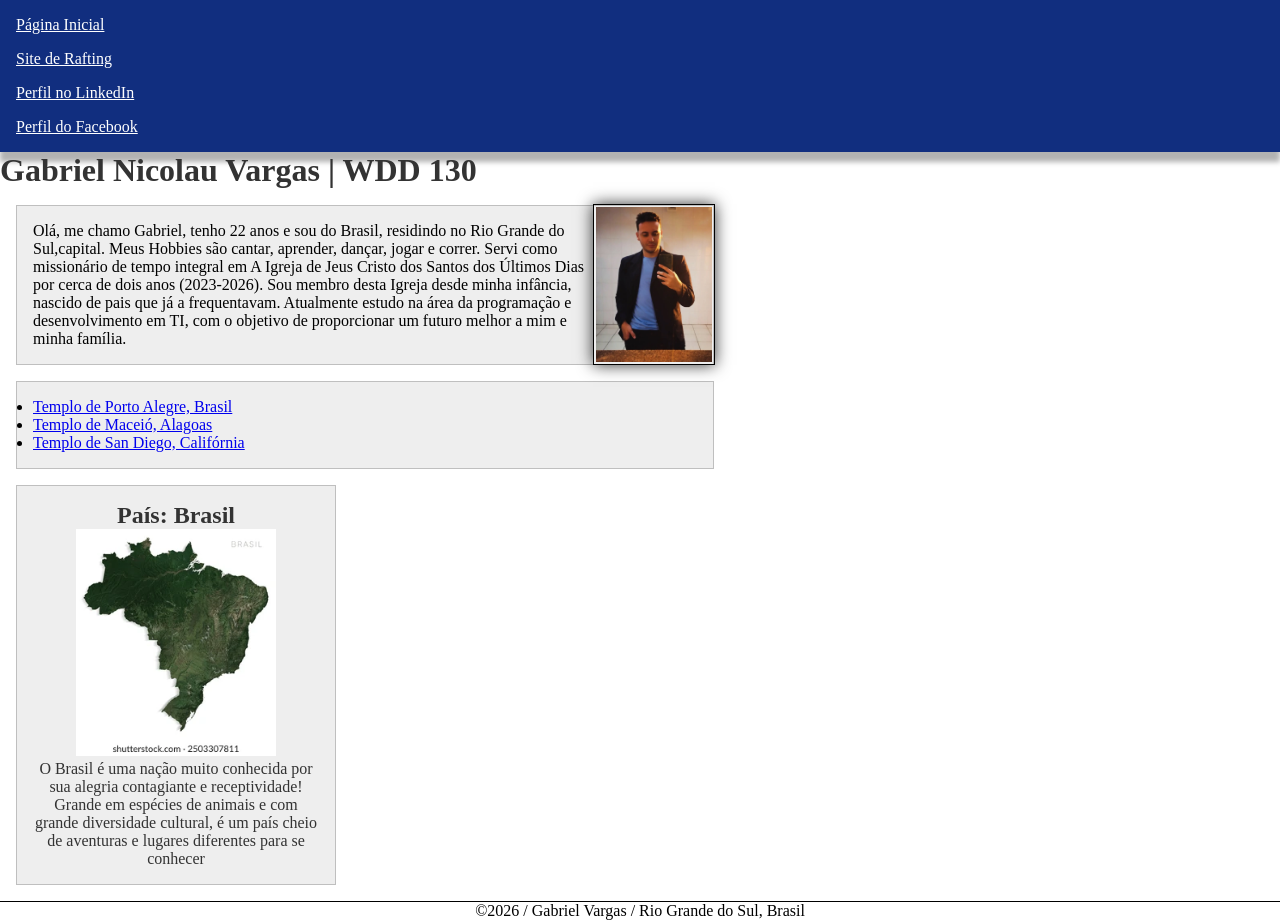
<file: index.html>
<!DOCTYPE html>
<html lang="pt-br">

<head>
    <meta charset="UTF-8">
    <meta name="viewport" content="width=device-width, initial-scale=1.0">
    <title>Gabriel Nicolau Vargas | WDD 130</title>
    <meta name="description"
      content="Gabriel Vargas, Desenvolvimento de Software, página destinada a testes de aprendizagem.">
    <meta name="author" content="Gabriel Vargas">
    <link rel="stylesheet" href="estilos/estilos.css">
</head>

<body>
    <header>
        <nav>
            <a href="#">Página Inicial</a>
            <a href="wwr/">Site de Rafting</a>
            <a href="https://www.linkedin.com/in/gabriel-nicolau-vargas-6216753b6">Perfil no
                LinkedIn</a>
            <a href="https://facebook.com">Perfil do Facebook</a>
        </nav>
    </header>
    <main>
        <h1>Gabriel Nicolau Vargas | WDD 130</h1>
        <img src="imagens/perfil.jpg" alt="Foto de Perfil de Gabriel Vargas" width="200">
        <p class="caixa">Olá, me chamo Gabriel, tenho 22 anos e sou do Brasil, residindo no Rio
            Grande do Sul,capital.
            Meus Hobbies são cantar, aprender, dançar, jogar e correr.
            Servi como missionário de tempo integral em A Igreja de Jeus Cristo dos
            Santos
            dos Últimos Dias por cerca de dois anos (2023-2026). Sou membro desta Igreja
            desde minha infância, nascido de pais que já a frequentavam.
            Atualmente estudo na área da programação e desenvolvimento em TI,
            com o objetivo de proporcionar um futuro melhor a mim e minha família.</p>

        <ul class="caixa">
            <li><a href="https://churchofjesuschristtemples.org/porto-alegre-brazil-temple/"
                  target="_blank">Templo
                    de Porto
                    Alegre, Brasil</a>
            </li>
            <li><a href="https://churchofjesuschristtemples.org/maceio-brazil-temple/"
                  target="_blank">Templo de
                    Maceió, Alagoas</a>
            </li>
            <li><a href="https://churchofjesuschristtemples.org/san-diego-california-temple/"
                  target="_blank">Templo
                    de San Diego, Califórnia</a>
            </li>
        </ul>

    </main>

    <aside class="caixa">
        <h2>País: Brasil</h2>
        <img src="imagens/brasil.jpg" alt="Brasil no Satélite">
        <p>O Brasil é uma nação muito conhecida por sua alegria contagiante e receptividade! Grande
            em espécies de animais e com grande diversidade cultural, é um país cheio de aventuras e
            lugares diferentes para se conhecer</p>
    </aside>

    <footer>
        <p>©2026 / Gabriel Vargas / Rio Grande do Sul, Brasil</p>

    </footer>
</body>

</html>
</file>
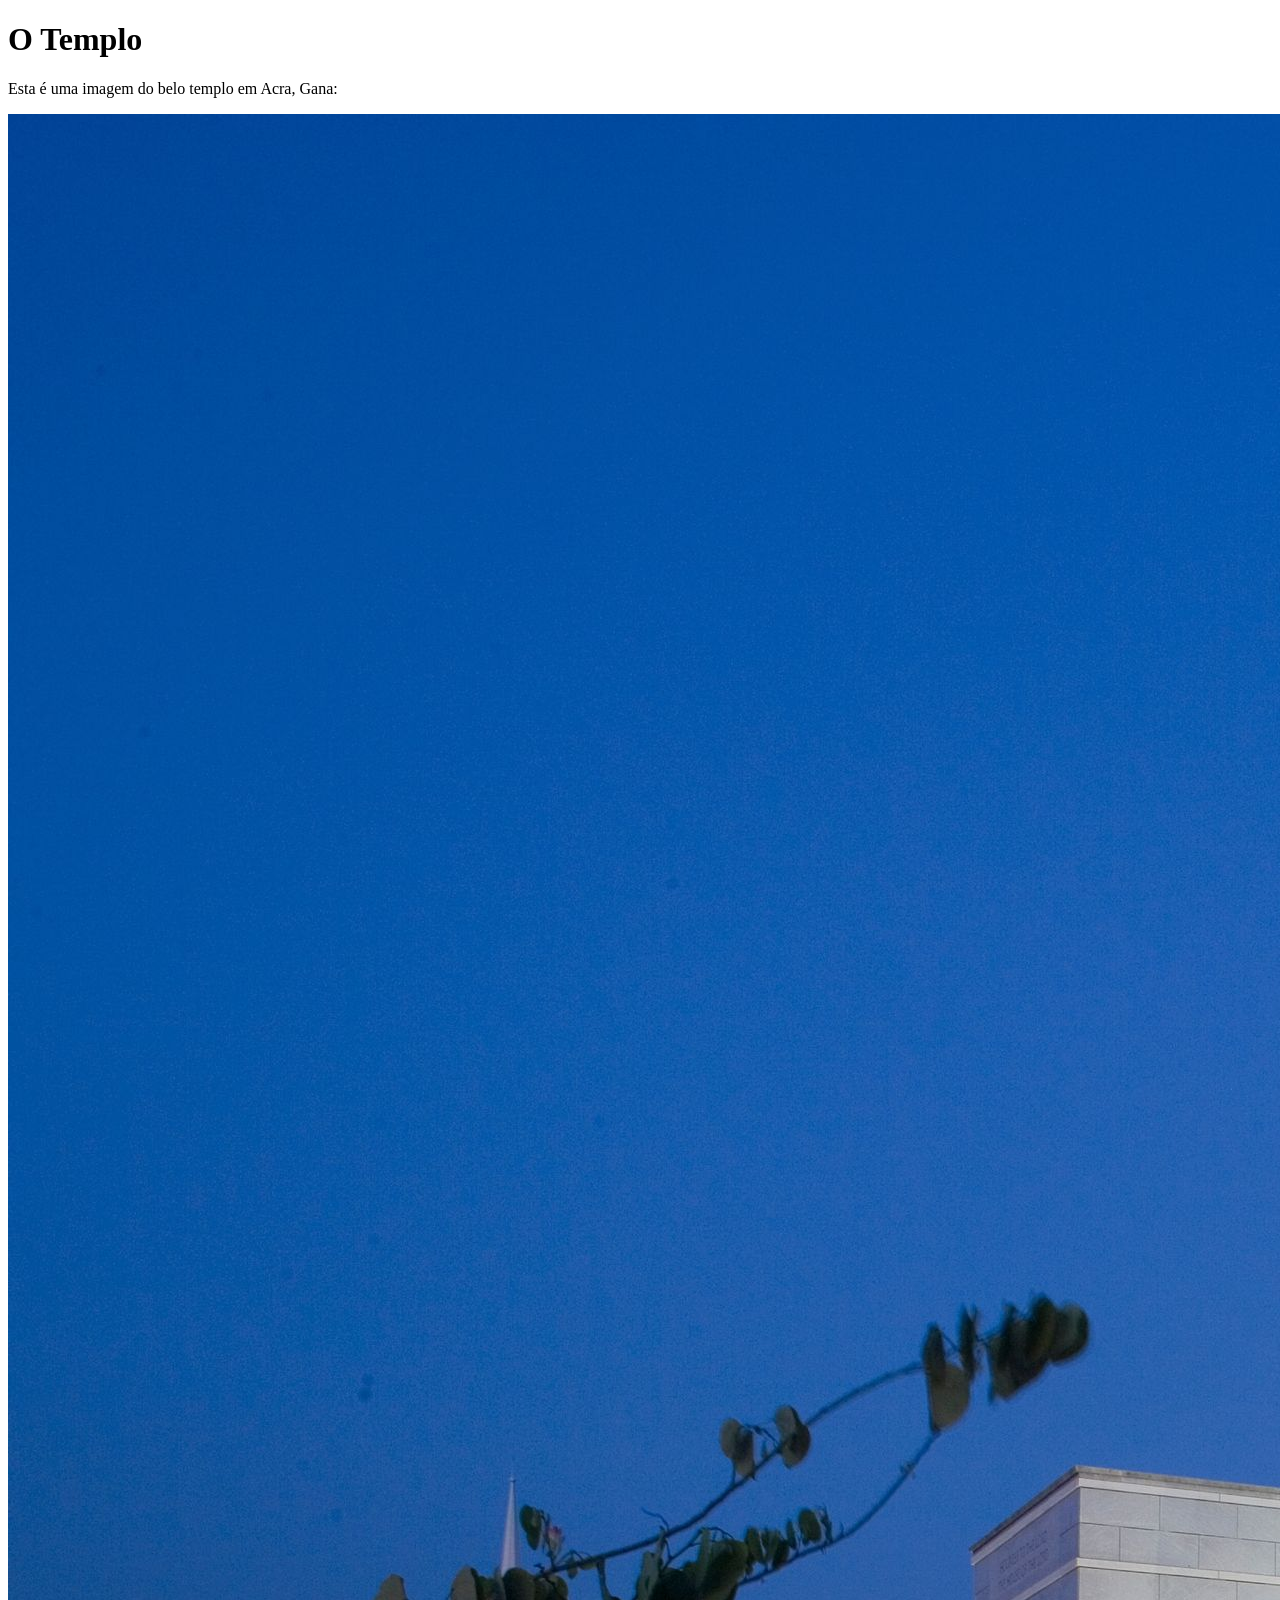
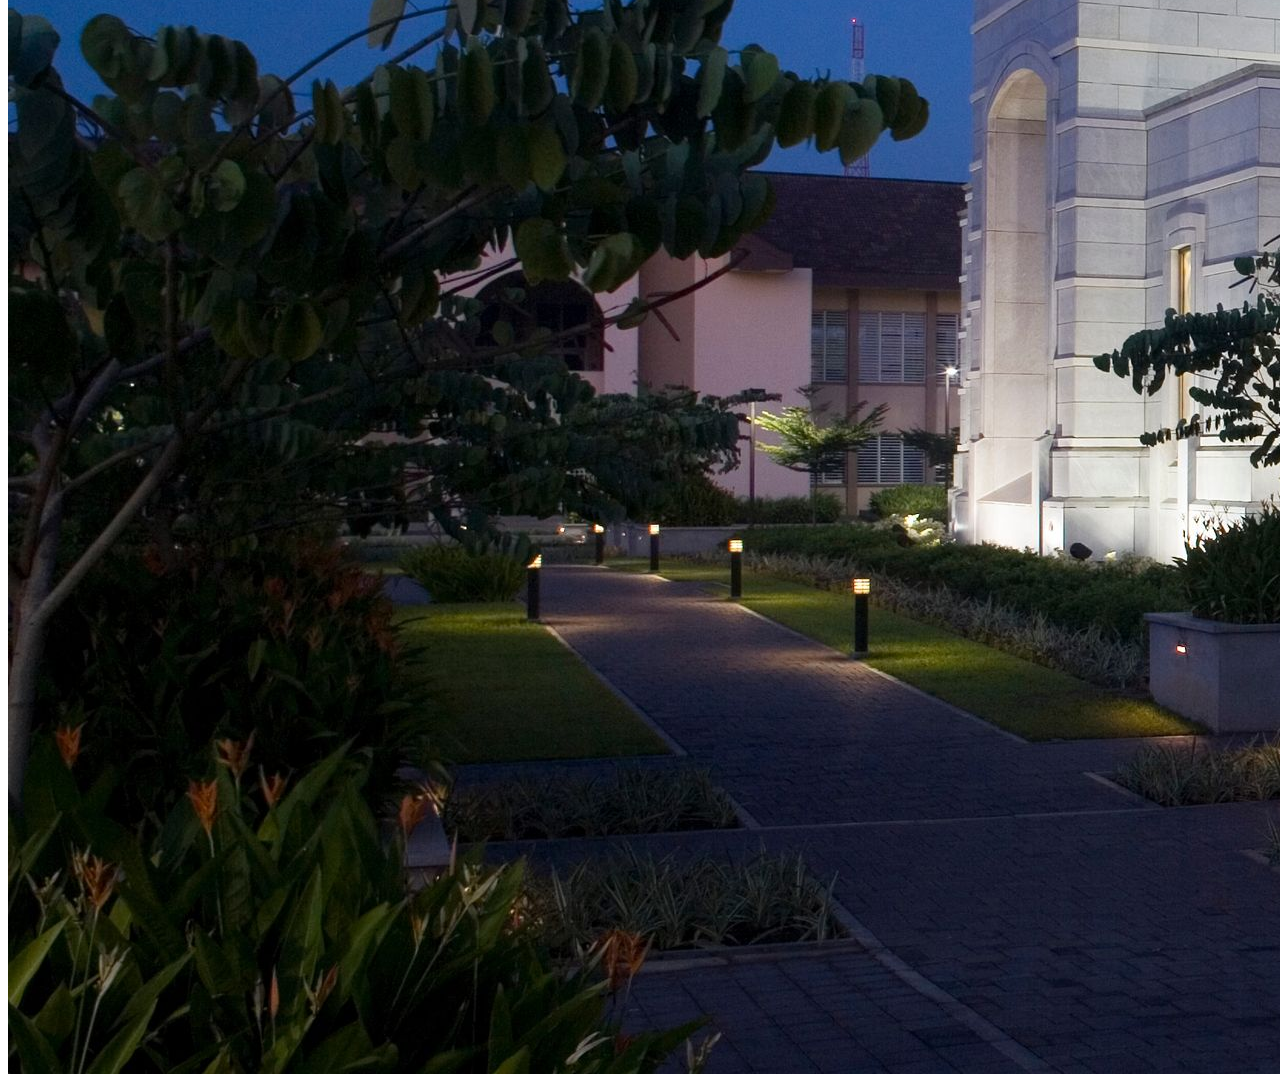
<file: semana01/imagens.html>
<!DOCTYPE html>
<html lang="pt-br">
<head>
    <meta charset="UTF-8">
    <meta name="viewport" content="width=device-width, initial-scale=1.0">
    <title>Imagem do Templo</title>
</head>
<body>
    <h1>O Templo</h1>
    <p>Esta é uma imagem do belo templo em Acra, Gana:</p>
    <img src="imagens/templo-largo.jpeg" alt="O Templo de Acra, Gana">
    
</body>
</html>
</file>
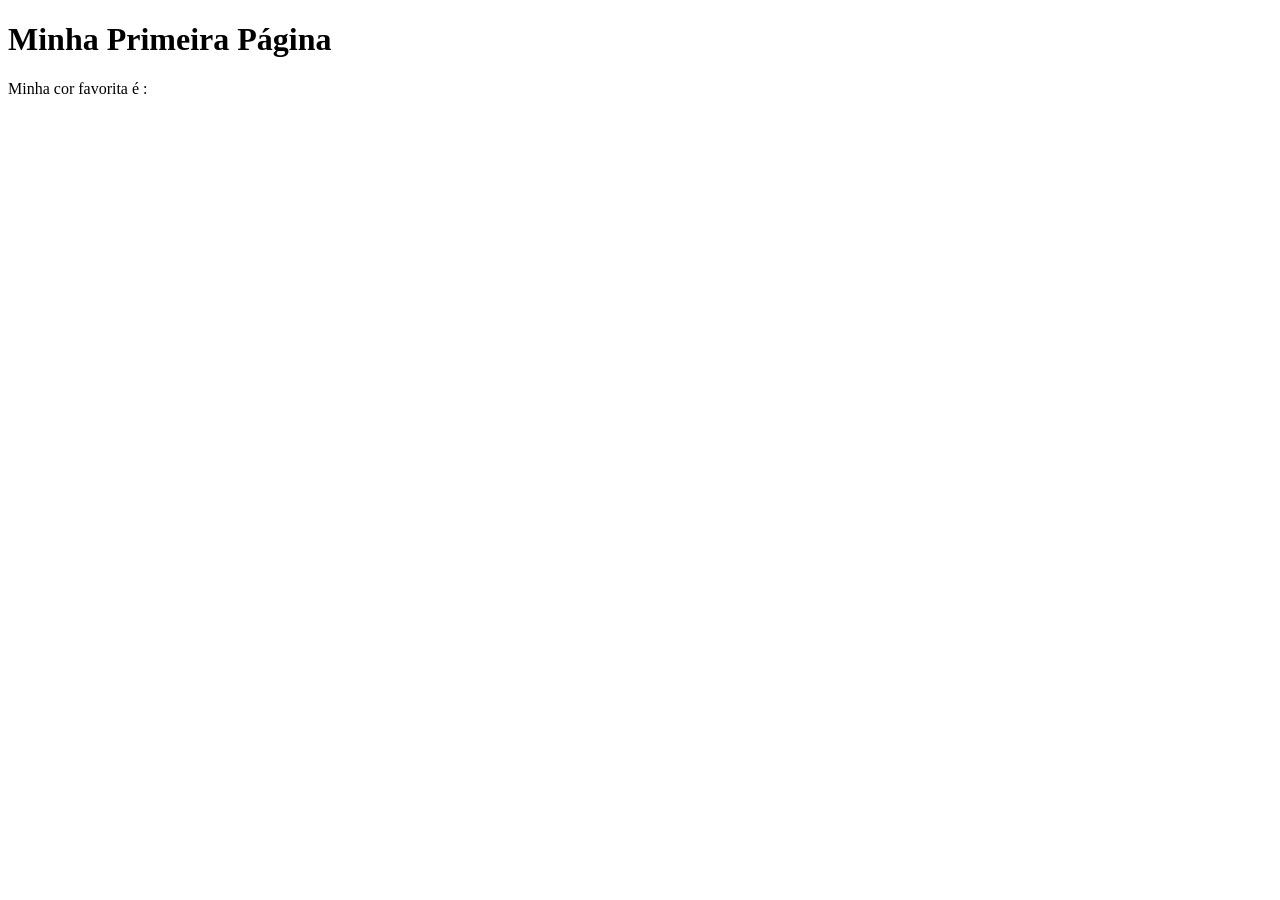
<file: semana01/primeira-pagina.html>
<!DOCTYPE html>
<html lang="pt-br">
<head>
    <meta charset="UTF-8">
    <meta name="viewport" content="width=device-width, initial-scale=1.0">
    <title>Minha Primeira Página</title>
</head>
<body>
    <h1>Minha Primeira Página</h1>
    <p>Minha cor favorita é : </p>
</body>
</html>
</file>
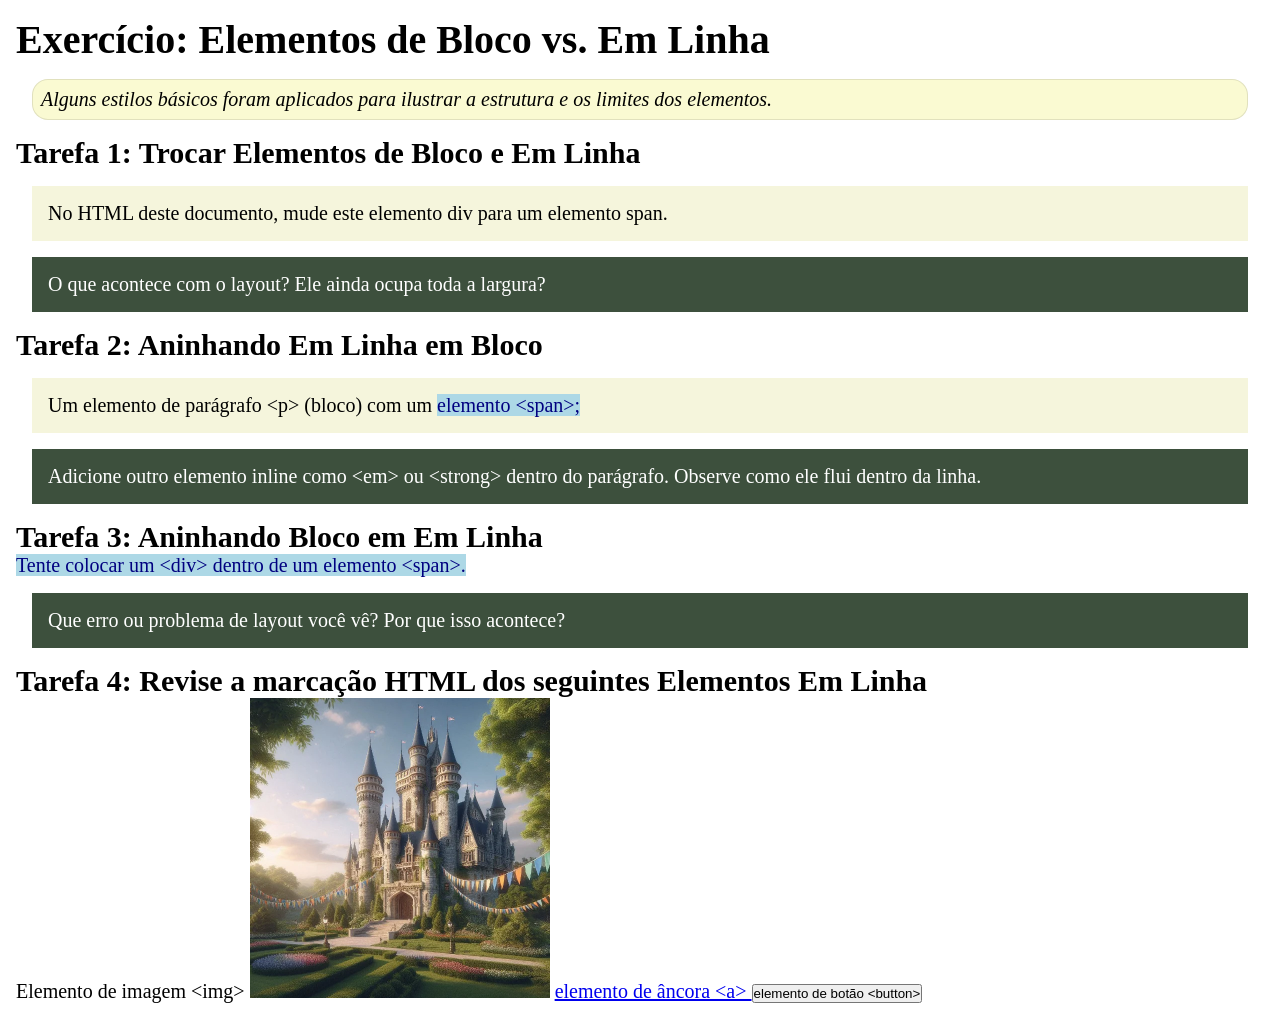
<file: semana02/bloco-vs-inline.html>
<!DOCTYPE html>
<html lang="pt-br">

<head>
    <meta charset="UTF-8">
    <meta name="viewport" content="width=device-width, initial-scale=1.0">
    <title>Exercício: Elementos de Bloco vs. Inline</title>
    <link rel="stylesheet" href="estilos/bloco-vs-inline.css">
</head>

<body>
    <main>
        <h1>Exercício: Elementos de Bloco vs. Em Linha</h1>
        <p class="note">Alguns estilos básicos foram aplicados para ilustrar a estrutura e os limites dos elementos.</p>

        <h2>Tarefa 1: Trocar Elementos de Bloco e Em Linha</h2>
        <div>No HTML deste documento, mude este elemento div para um elemento span.</div>

        <p class="question">O que acontece com o layout? Ele ainda ocupa toda a largura?</p>

        <h2>Tarefa 2: Aninhando Em Linha em Bloco</h2>
        <p>Um elemento de parágrafo &lt;p&gt; (bloco) com um <span>elemento &lt;span&gt;;</span></p>
        <p class="question">Adicione outro elemento inline como &lt;em&gt; ou &lt;strong&gt; dentro do parágrafo.
            Observe como ele flui dentro da linha.</p>

        <h2>Tarefa 3: Aninhando Bloco em Em Linha</h2>
        <span>Tente colocar um &lt;div&gt; dentro de um elemento &lt;span&gt;.</span>
        <p class="question">Que erro ou problema de layout você vê? Por que isso acontece?</p>


        <h2>Tarefa 4: Revise a marcação HTML dos seguintes Elementos Em Linha</h2>
        Elemento de imagem &lt;img&gt;
        <img src="imagens/castelo.webp" alt="imagem (imagens estão em linha)" width="300" height="300">
        <a href="https://churchofjesuschrist.org">elemento de âncora &lt;a&gt; </a>
        <button type="button">elemento de botão &lt;button&gt;</button>
    </main>
</body>

</html>
</file>
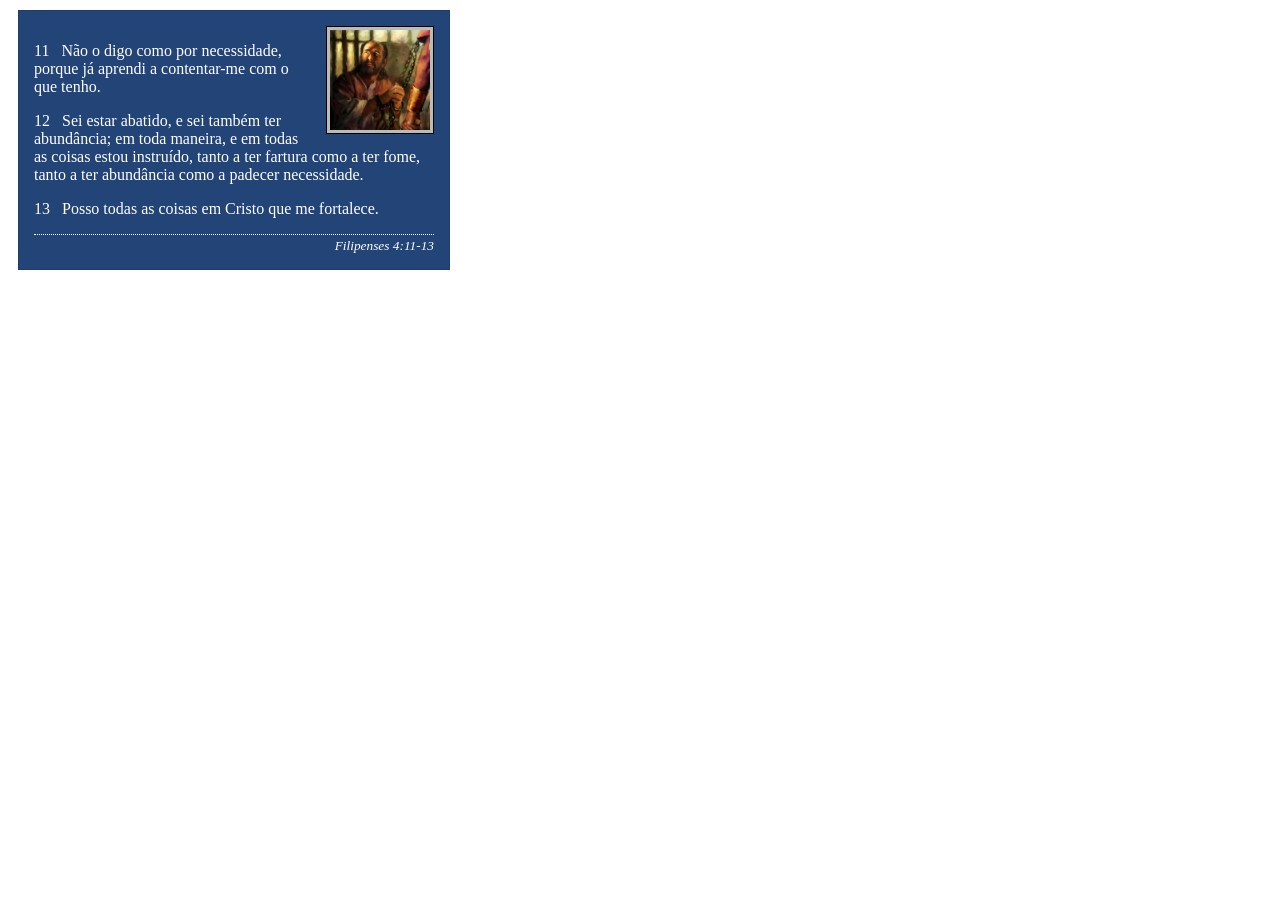
<file: semana02/box-model-solucao.html>
<!DOCTYPE html>
<html lang="pt-br">

<head>
    <meta charset="UTF-8">
    <meta name="viewport" content="width=device-width, initial-scale=1.0">
    <title>Atividade de Box Model</title>
    <link rel="stylesheet" href="estilos/box-model-solucao.css">
</head>

<body>
    <main>
        <div class="callout">
            <img src="imagens/apostolo-paulo-preso.webp" alt="Apóstolo Paulo - Preso em Roma" width="200" height="200">
            <blockquote>
                <p>11 &nbsp; Não o digo como por necessidade, porque já aprendi a contentar-me com o que tenho.</p>
                <p>12 &nbsp; Sei estar abatido, e sei também ter abundância; em toda maneira, e em todas as coisas estou
                    instruído, tanto a ter fartura como a ter fome, tanto a ter abundância como a padecer necessidade.
                </p>
                <p>13 &nbsp; Posso todas as coisas em Cristo que me fortalece.</p>
            </blockquote>
            <cite>Filipenses 4:11-13</cite>
        </div>
    </main>
</body>

</html>
</file>
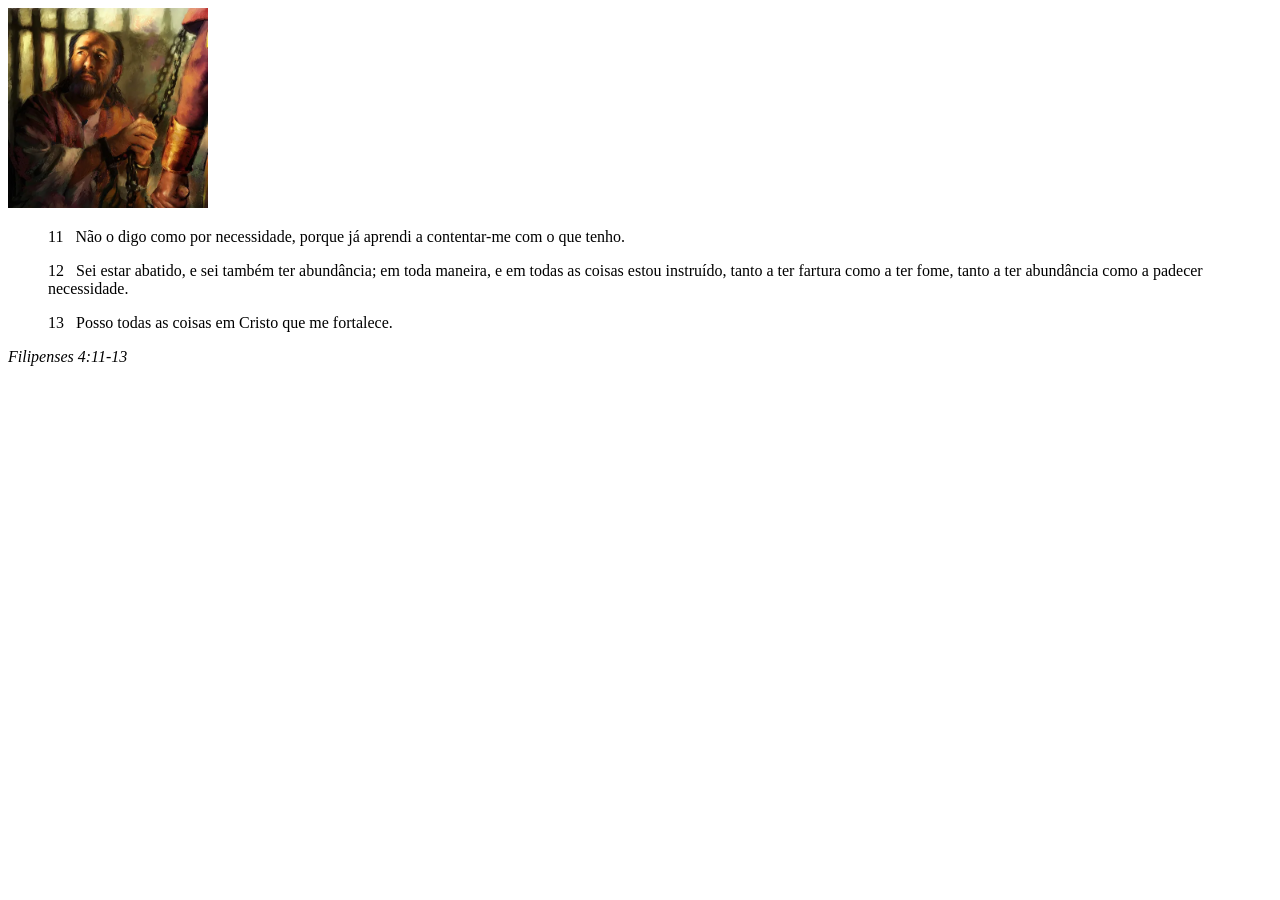
<file: semana02/box-model.html>
<!DOCTYPE html>
<html lang="pt-br">
<head>
    <meta charset="UTF-8">
    <meta name="viewport" content="width=device-width, initial-scale=1.0">
    <title>Atividade de Box Model</title>
</head>
<body>
    <main>
        <div class="callout">
            <img src="imagens/apostolo-paulo-preso.webp" alt="Apóstolo Paulo - Preso em Roma" width="200" height="200">
            <blockquote>
                <p>11 &nbsp; Não o digo como por necessidade, porque já aprendi a contentar-me com o que tenho.</p>
                <p>12 &nbsp; Sei estar abatido, e sei também ter abundância; em toda maneira, e em todas as coisas estou instruído, tanto a ter fartura como a ter fome, tanto a ter abundância como a padecer necessidade.</p>
                <p>13 &nbsp; Posso todas as coisas em Cristo que me fortalece.</p>
            </blockquote>
            <cite>Filipenses 4:11-13</cite>
        </div>
    </main>
</body>
</html>
</file>
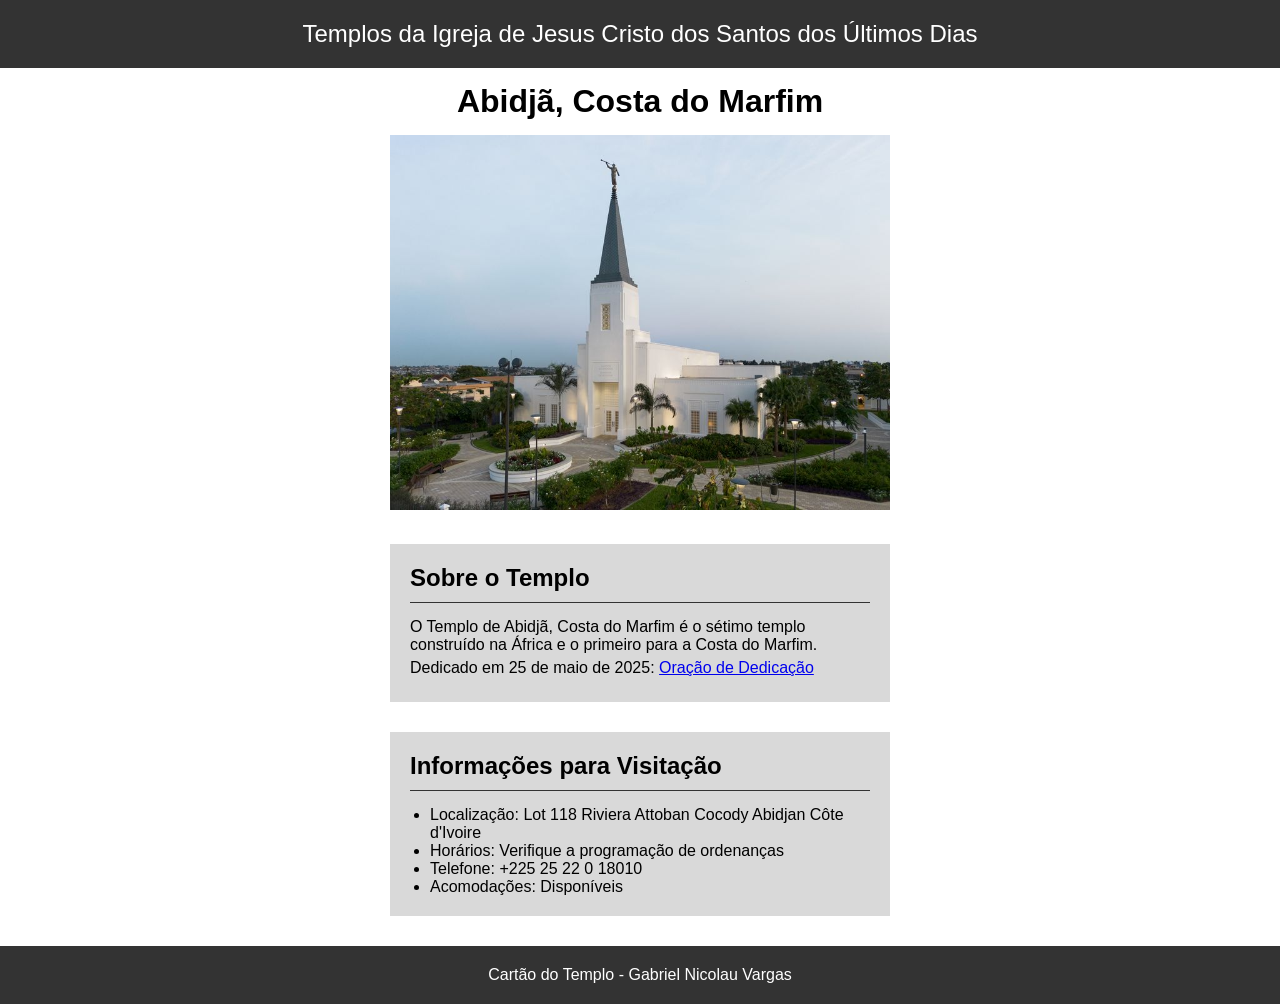
<file: semana02/templo.html>
<!DOCTYPE html>
<html lang="pt-br">

<head>
    <meta charset="UTF-8">
    <meta name="viewport" content="width=device-width, initial-scale=1.0">
    <title>Cartão do Templo - Abidjã, Costa do Marfim</title>
    <link rel="stylesheet" href="estilos/templo.css">
</head>

<body>
    <header>
        <p>Templos da Igreja de Jesus Cristo dos Santos dos Últimos Dias</p>
    </header>
    <main>
        <h1>Abidjã, Costa do Marfim</h1>
        <picture>
            <img src="imagens/abidja-costa-do-marfim.jpeg" alt="Templo de Abidjã, Costa do Marfim">
        </picture>
        <section>
            <h2>Sobre o Templo</h2>
            <p>O Templo de Abidjã, Costa do Marfim é o sétimo templo construído na África e o
                primeiro para a Costa do Marfim.</p>
            <p>Dedicado em 25 de maio de 2025: <a
                  href="https://www.churchofjesuschrist.org/temples/dedicatory-prayer/abidjan-ivory-coast-temple/2025-05-25?lang=eng"
                  target="_blank" rel="noopener noreferrer">Oração de Dedicação</a></p>
        </section>
        <section>
            <h2>Informações para Visitação</h2>
            <ul>
                <li>Localização: Lot 118 Riviera Attoban Cocody Abidjan Côte d'Ivoire</li>
                <li>Horários: Verifique a programação de ordenanças</li>
                <li>Telefone: +225 25 22 0 18010</li>
                <li>Acomodações: Disponíveis</li>
            </ul>
        </section>
    </main>
    <footer>
        <p>Cartão do Templo - Gabriel Nicolau Vargas</p>
    </footer>
</body>

</html>
</file>
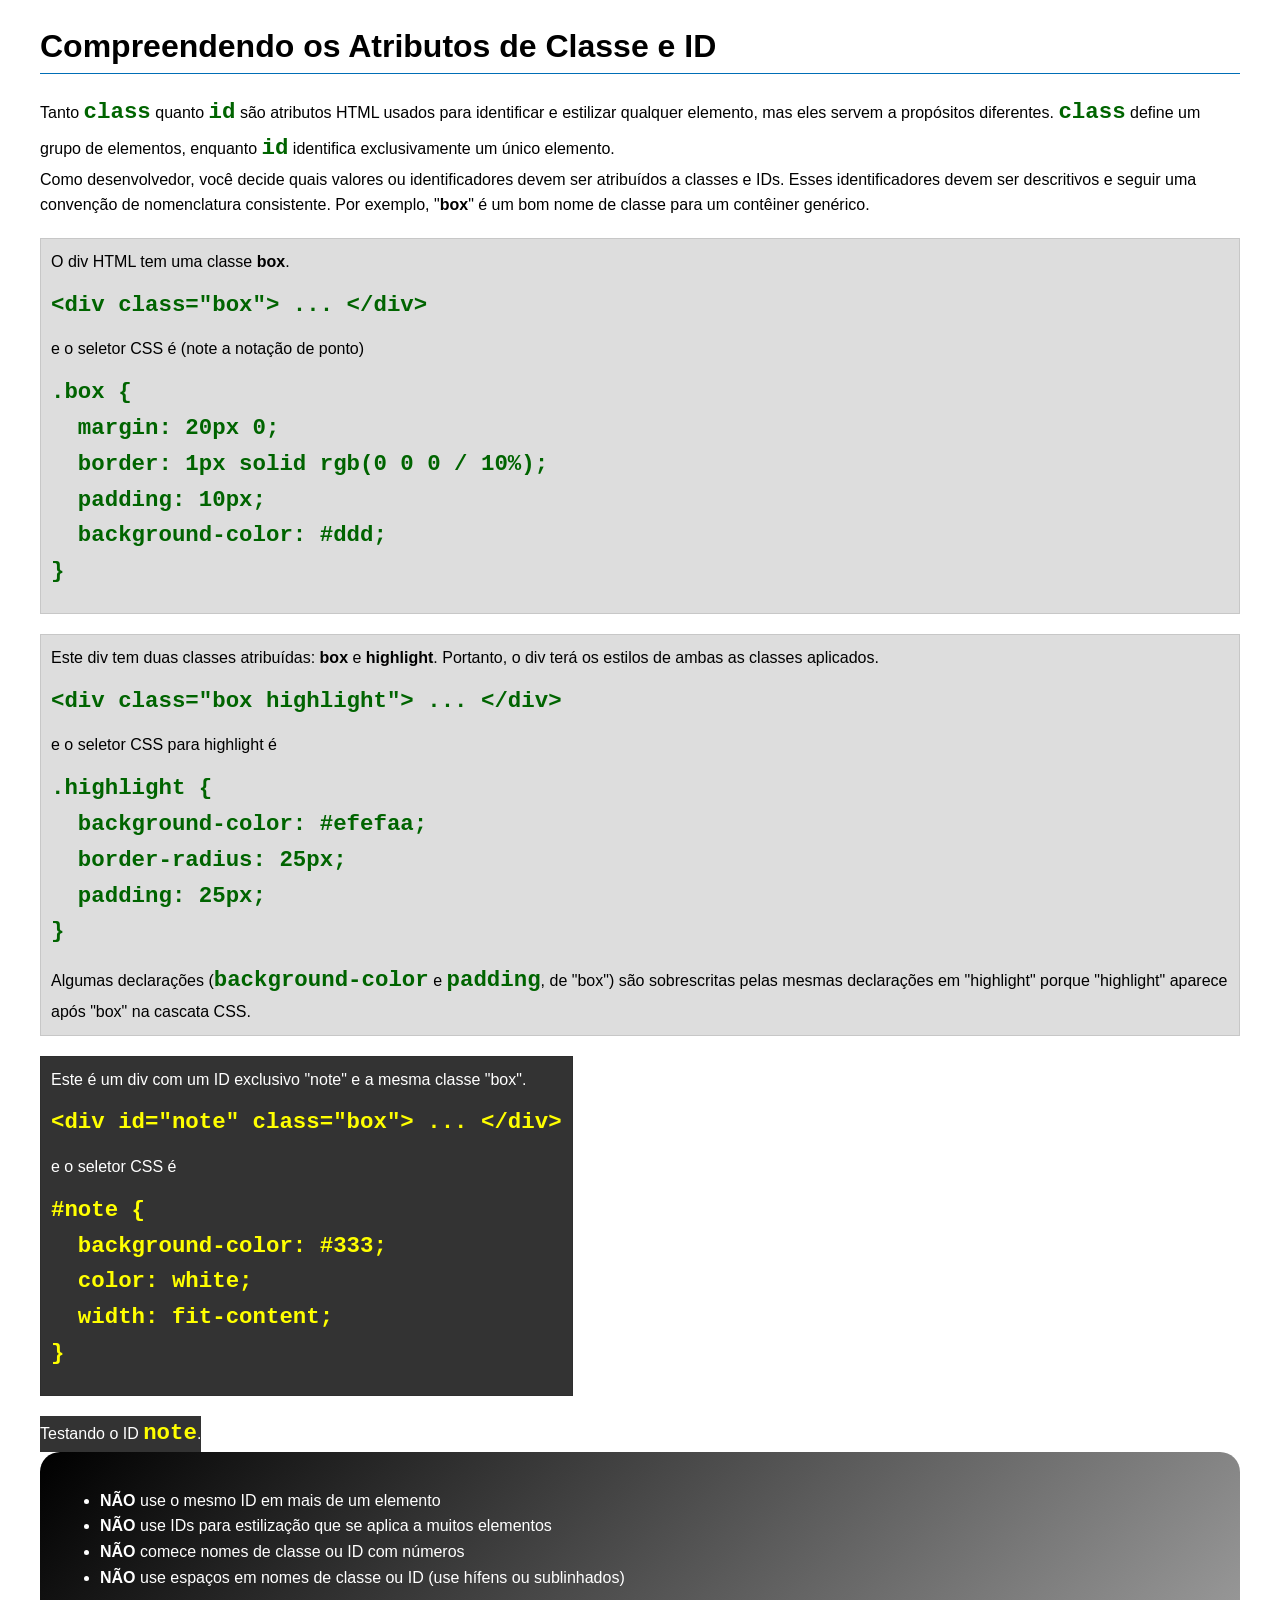
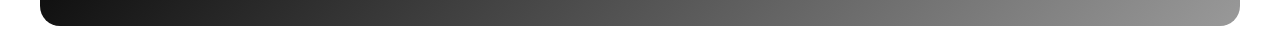
<file: semana03/classe-e-id.html>
<!DOCTYPE html>
<html lang="pt-br">

<head>
    <meta charset="UTF-8">
    <meta name="viewport" content="width=device-width, initial-scale=1.0">
    <title>Atributos de Classe vs ID</title>
    <link rel="stylesheet" href="estilos/classe-e-id.css">
</head>

<body>
    <h1>Compreendendo os Atributos de Classe e ID</h1>
    <p>Tanto <code>class</code> quanto <code>id</code> são atributos HTML usados para identificar e
        estilizar qualquer
        elemento, mas eles servem a propósitos diferentes. <code>class</code> define um grupo de
        elementos, enquanto
        <code>id</code> identifica exclusivamente um único elemento.
    </p>
    <p>Como desenvolvedor, você decide quais valores ou identificadores devem ser atribuídos a
        classes e IDs. Esses
        identificadores devem ser descritivos e seguir uma convenção de nomenclatura consistente.
        Por exemplo,
        "<strong>box</strong>" é um bom nome de classe para um contêiner genérico.</p>
    <div class="box">
        <p>O div HTML tem uma classe <strong>box</strong>.</p>
        <pre><code class="html">&lt;div class="box"&gt; ... &lt;/div&gt;</code></pre>
        e o seletor CSS é (note a notação de ponto)
        <pre><code class="css">.box {
  margin: 20px 0;
  border: 1px solid rgb(0 0 0 / 10%);
  padding: 10px;
  background-color: #ddd; 
}</code></pre>
    </div>

    <div class="box">
        <p>Este div tem duas classes atribuídas: <strong>box</strong> e <strong>highlight</strong>.
            Portanto, o div terá
            os estilos de ambas as classes aplicados.</p>
        <pre><code class="html">&lt;div class="box highlight"&gt; ... &lt;/div&gt;</code></pre>
        e o seletor CSS para highlight é
        <pre><code class="css">.highlight {
  background-color: #efefaa;
  border-radius: 25px;
  padding: 25px;
}</code></pre>
        <p>Algumas declarações (<code>background-color</code> e <code>padding</code>, de "box") são
            sobrescritas pelas
            mesmas declarações em "highlight" porque "highlight" aparece após "box" na cascata CSS.
        </p>
    </div>

    <div id="note" class="box">
        <p>Este é um div com um ID exclusivo "note" e a mesma classe "box".</p>
        <pre><code class="html">&lt;div id="note" class="box"&gt; ... &lt;/div&gt;</code></pre>
        e o seletor CSS é
        <pre><code class="css">#note {
  background-color: #333;
  color: white;
  width: fit-content;
}</code></pre>
    </div>

    <div id="note">
        <p>Testando o ID <code>note</code>.</p>
    </div>

    <section id="melhor-pratica">
        <ul>
            <li><strong>NÃO</strong> use o mesmo ID em mais de um elemento</li>
            <li><strong>NÃO</strong> use IDs para estilização que se aplica a muitos elementos</li>
            <li><strong>NÃO</strong> comece nomes de classe ou ID com números</li>
            <li><strong>NÃO</strong> use espaços em nomes de classe ou ID (use hífens ou
                sublinhados)</li>
        </ul>
    </section>

    <br>

</body>

</html>
</file>
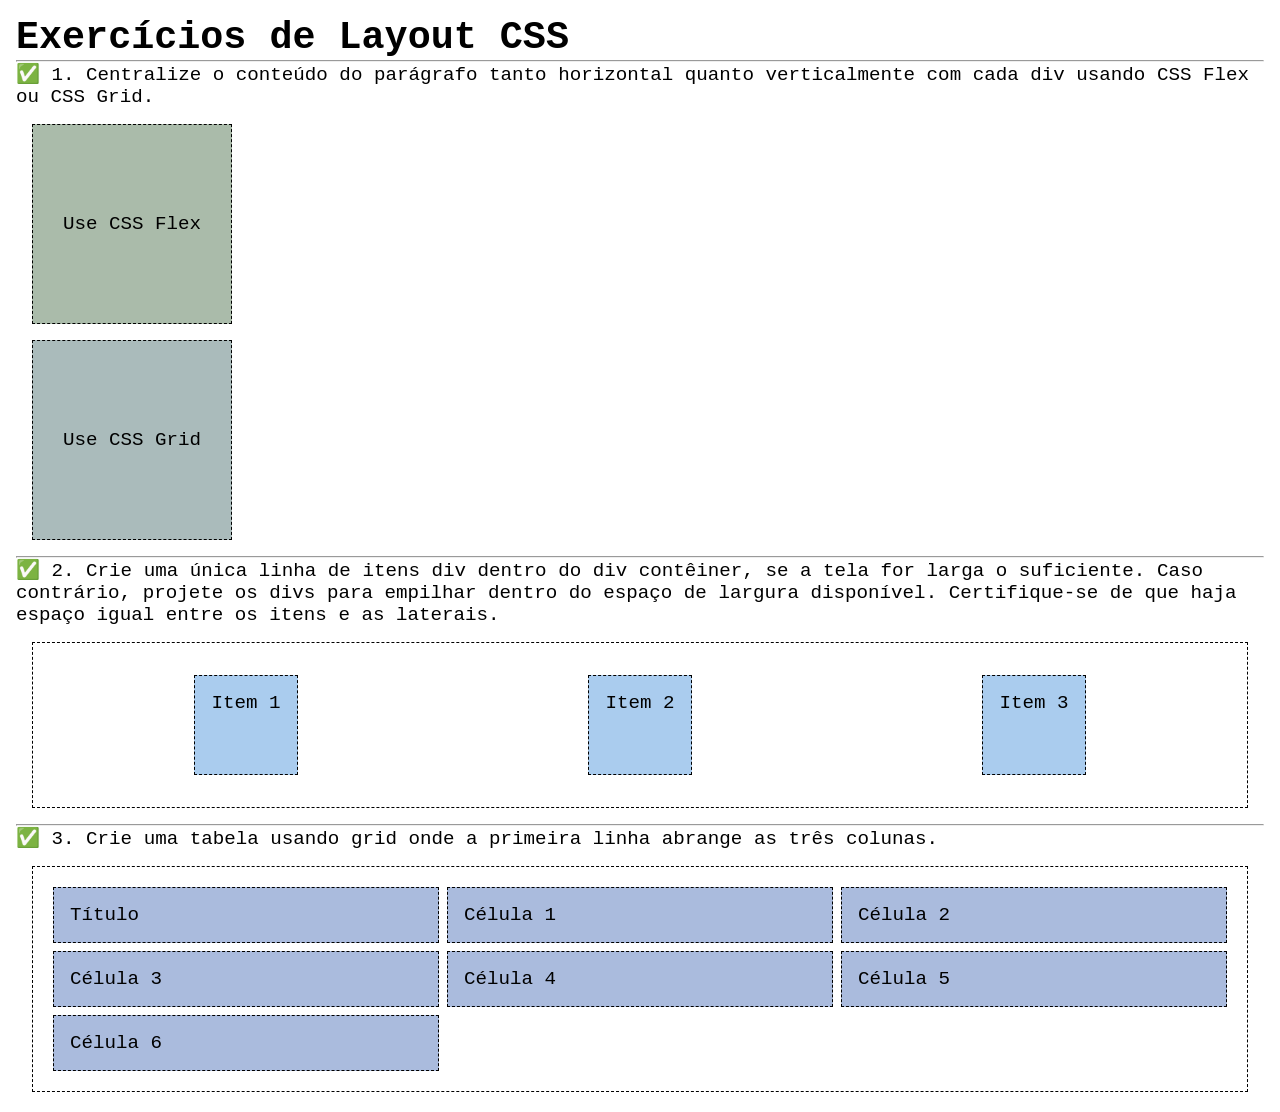
<file: semana04/exercicios-layout.html>
<!DOCTYPE html>
<html lang="pt-br">

<head>
    <meta charset="UTF-8">
    <meta name="viewport" content="width=device-width, initial-scale=1.0">
    <title>Exercícios de Layout CSS</title>
    <link rel="stylesheet" href="estilos/solucoes-dos-exercicios-de-layout.css">
</head>

<body>
    <main>
        <h1>Exercícios de Layout CSS</h1>
        <hr>
        <p>✅ 1. Centralize o conteúdo do parágrafo tanto horizontal quanto verticalmente com cada div usando CSS Flex ou
            CSS Grid.
        </p>
        <div class="one flex">
            <p>Use CSS Flex</p>
        </div>
        <div class="one grid">
            <p>Use CSS Grid</p>
        </div>
        <hr>
        <p>✅ 2. Crie uma única linha de itens div dentro do div contêiner, se a tela for larga o suficiente. Caso
            contrário, projete os
            divs para empilhar dentro do espaço de largura disponível. Certifique-se de que haja espaço igual entre os
            itens e as laterais.</p>
        <div class="container2">
            <div class="dois">
                <p>Item 1</p>
            </div>
            <div class="dois">
                <p>Item 2</p>
            </div>
            <div class="dois">
                <p>Item 3</p>
            </div>
        </div>
        <hr>
        <p>✅ 3. Crie uma tabela usando grid onde a primeira linha abrange as três colunas. </p>
        <div class="container3">
            <div class="tres colunas-3">
                <p>Título</p>
            </div>
            <div class="tres">
                <p>Célula 1</p>
            </div>
            <div class="tres">
                <p>Célula 2</p>
            </div>
            <div class="tres">
                <p>Célula 3</p>
            </div>
            <div class="tres">
                <p>Célula 4</p>
            </div>
            <div class="tres">
                <p>Célula 5</p>
            </div>
            <div class="tres">
                <p>Célula 6</p>
            </div>

        </div>
    </main>
</body>

</html>
</file>
<file: estilos/estilos.css>
/* Resetar CSS do meu projeto */
* {
    margin: 0;
    padding: 0;
    box-sizing: border-box;
}

:root {
    --nav-background: #112e7f
}

main {
    max-width: 730px;
}

aside {
    width: 20rem;
    margin: 1rem;
    color: #333;
    text-align: center;
    position: relative;
}

aside img {
    width: 200px;
    height: auto;
}

p {
    padding: 0;
}

footer {
    margin-top: 15px;
    border-top: 1px solid #000;
    text-align: center;
}

nav {
    background-color: var(--nav-background);
    box-shadow: 0 10px 5px rgba(0, 0, 0, 0.3);
    padding: 0.5rem;
}

nav a {
    color: white;
    padding: 0.5rem;
    display: block;
}

h1 {
    color: #333;
}

main img {
    width: 122px;
    height: auto;
    border: 1px solid #000;
    padding: 2px;
    box-shadow: 0 0 15px rgba(0, 0, 1, 0.8);
    float: right;
    transform: translate(-15px, 15px);
}

/*seletores de classe*/

.caixa {
    border: 1px solid rgb(0, 0, 0, 0.2);
    padding: 1em;
    margin: 1em;
    background-color: #eee;
}
</file>
<file: semana02/estilos/bloco-vs-inline.css>
* {
    margin: 0;
    padding: 0;
}

body {
    font-size: 20px;
    margin: 1rem;
}

p,
div {
    background-color: beige;
    margin: 1rem;
    padding: 1rem;
}

span {
    color: navy;
    background-color: lightblue;
}

code {
    margin: 0;
    padding: 0;
    color: green;
    font-size: 1.2rem;
}

.note {
    font-style: italic;
    background-color: lightgoldenrodyellow;
    border-radius: 1rem;
    border: 1px solid rgb(0 0 0 / 10%);
    margin: 1rem;
    padding: .5rem;
}

.question {
    background-color: #3d503d;
    color: #fff;
}
</file>
<file: semana02/estilos/box-model-solucao.css>
.callout {
    max-width: 400px;
    margin: 10px;
    border: 1px solid rgba(0, 0, 0, .1);
    padding: 15px;
    background-color: #247;
    color: #fff;
}

.callout img {
    float: right;
    margin: 0 0 10px 15px;
    border: 1px solid #000;
    padding: 3px;
    background-color: #bbb;
    width: 100px;
    height: auto;

}

blockquote {
    margin: 0;
}

cite {
    display: block;
    border-top: 1px dotted #fff;
    padding-top: 3px;
    text-align: right;
    font-size: smaller;
}
</file>
<file: semana02/estilos/templo.css>
* {
    margin: 0;
    padding: 0;
}

body {
    font-family: Arial, Helvetica, sans-serif;
}

header,
footer {
    background-color: #333;
    color: #fff;
    text-align: center;
    padding: 20px;
}

header {
    font-size: 1.5rem;
}

main {
    margin: 0 auto;
    width: 500px;
}

h1 {
    text-align: center;
    margin: 15px 0;
}

picture {
    display: block;
    margin-bottom: 30px;
}

img {
    width: 500px;
    height: auto;
}

section {
    background-color: #d9d9d9;
    margin: 0 0 30px 0;
    padding: 20px;
    list-style: 1.5rem;
}

section p {
    margin-bottom: 5px;
}

section h2 {
    margin-bottom: 15px;
    border-bottom: 1px solid #333;
    padding-bottom: 10px;
}

section ul {
    margin-left: 20px;
}
</file>
<file: semana03/estilos/classe-e-id.css>
body {
    font-family: Arial, sans-serif;
    line-height: 1.6;
    margin: 0;
    padding: 0 40px;
}

h1 {
    border-bottom: 1px solid rgb(0 110 182);
    padding-bottom: 0;
}



p {
    margin: 0;
}

code {
    color: darkgreen;
    font-weight: 700;
    font-size: 1.4rem;
}

/* Class exemplos - podem ser reutilizados */

.box {
    margin: 20px 0;
    border: 1px solid rgb(0 0 0 / 10%);
    padding: 10px;
    background-color: #ddd; /* essa é a abreviação para #dddddd */
}

.highlight {
    background-color: #efefaa;
    border-radius: 25px;
    padding: 25px;
}

/* ID exemplos - devem ser únicos */

#note {
    background-color: #333;
    color: white;
    width: fit-content;
}

#note code {
    color: yellow;
}

#melhor-pratica {
    background: linear-gradient(135deg, #000 0%, #999 100%);
    color: white;
    border-radius: 20px;
    padding: 20px
}
</file>
<file: semana04/estilos/solucoes-dos-exercicios-de-layout.css>
* {
    margin: 0;
    padding: 0;
    box-sizing: border-box;
}

body {
    margin: 1rem;
    font-family: monospace;
    font-size: 1.2rem;
}

div {
    margin: 1rem;
    border: 1px dashed;
    padding: 1rem;
}

.one {
    width: 200px;
    height: 200px;
}

.flex {
    background-color: #aba;
    display: flex;
    justify-content: center;
    align-items: center;
}

.grid {
    background-color: #abb;
    display: grid;
    place-items: center;
}

.container2 {
    display: flex;
    flex-wrap: wrap;
    justify-content: space-around;
}

.dois {
    background-color: #ace;
    height: 100px;
}

.container3 {
    display: grid;
    grid-template-columns: repeat(3, 1fr);
}

.columns-3 {
    grid-column: span 3;}

.tres {
    margin: .25rem;
    background-color: #abd;
}
</file>
